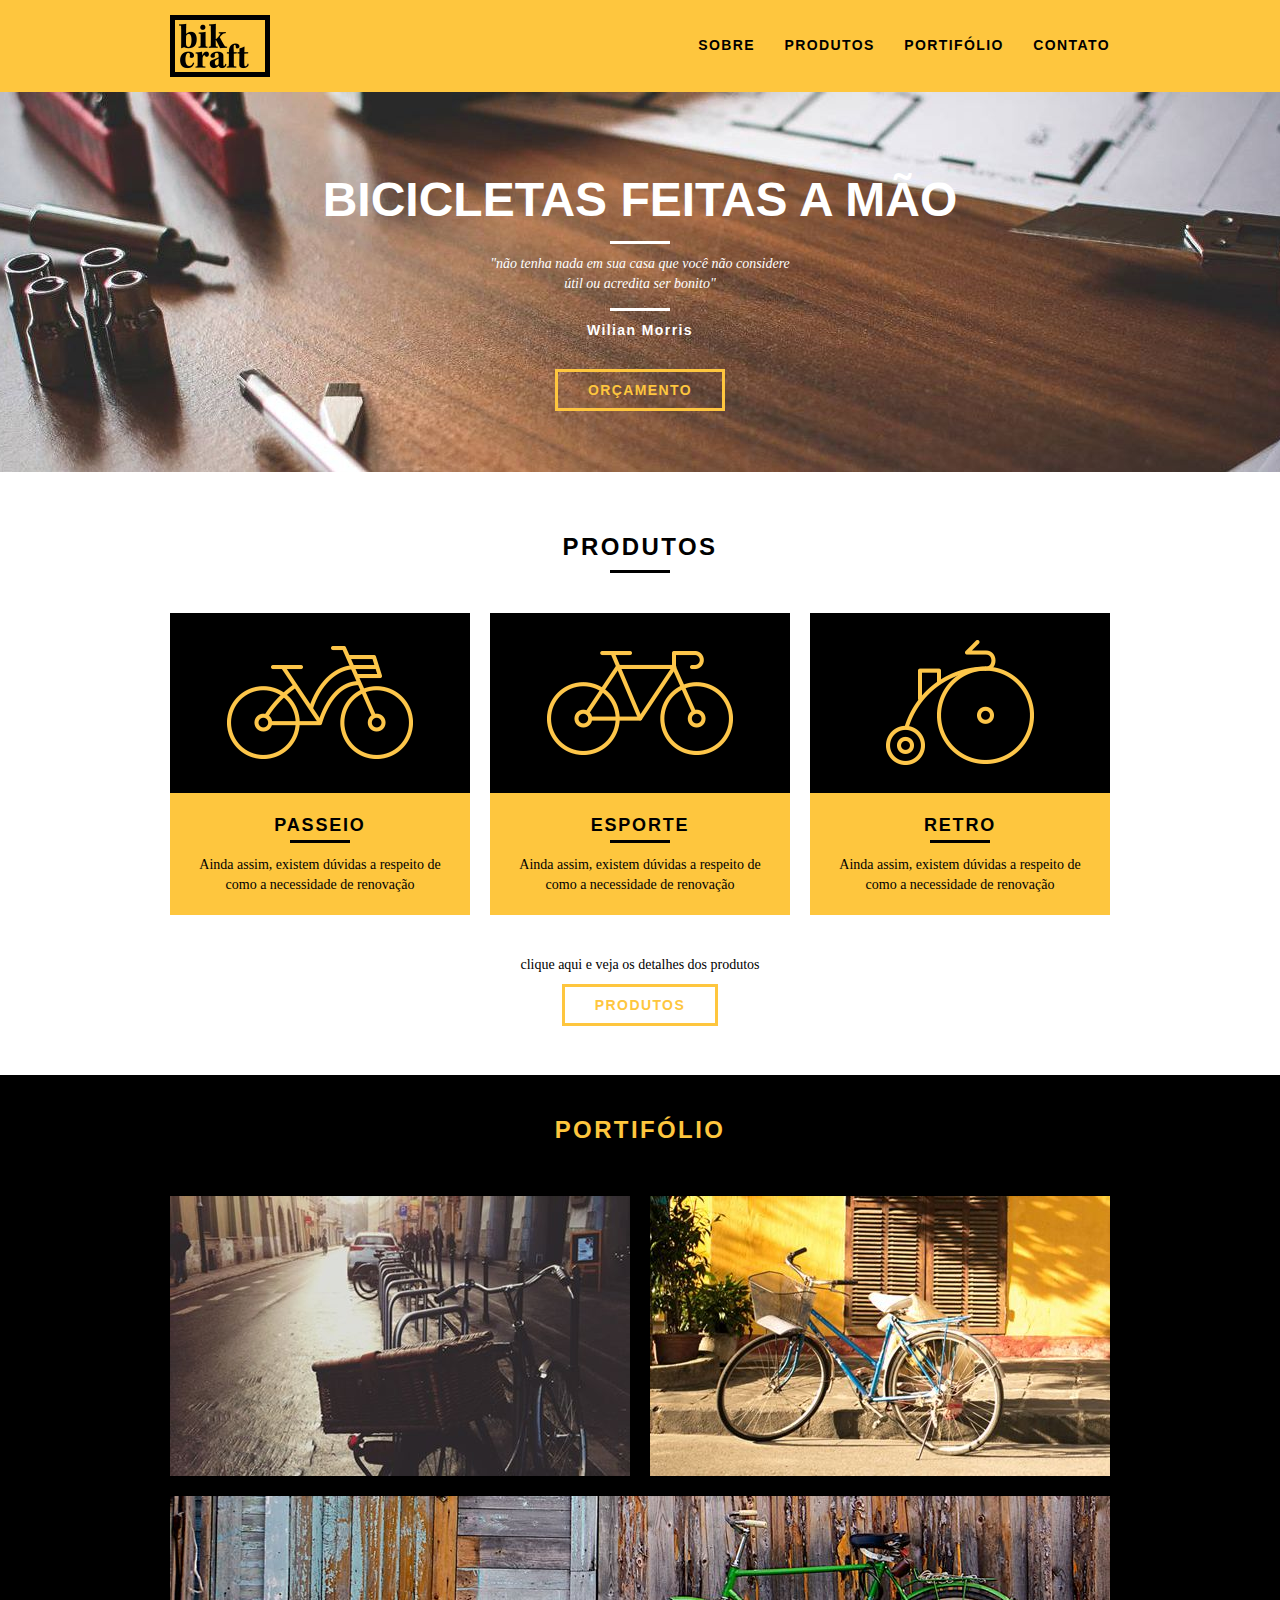
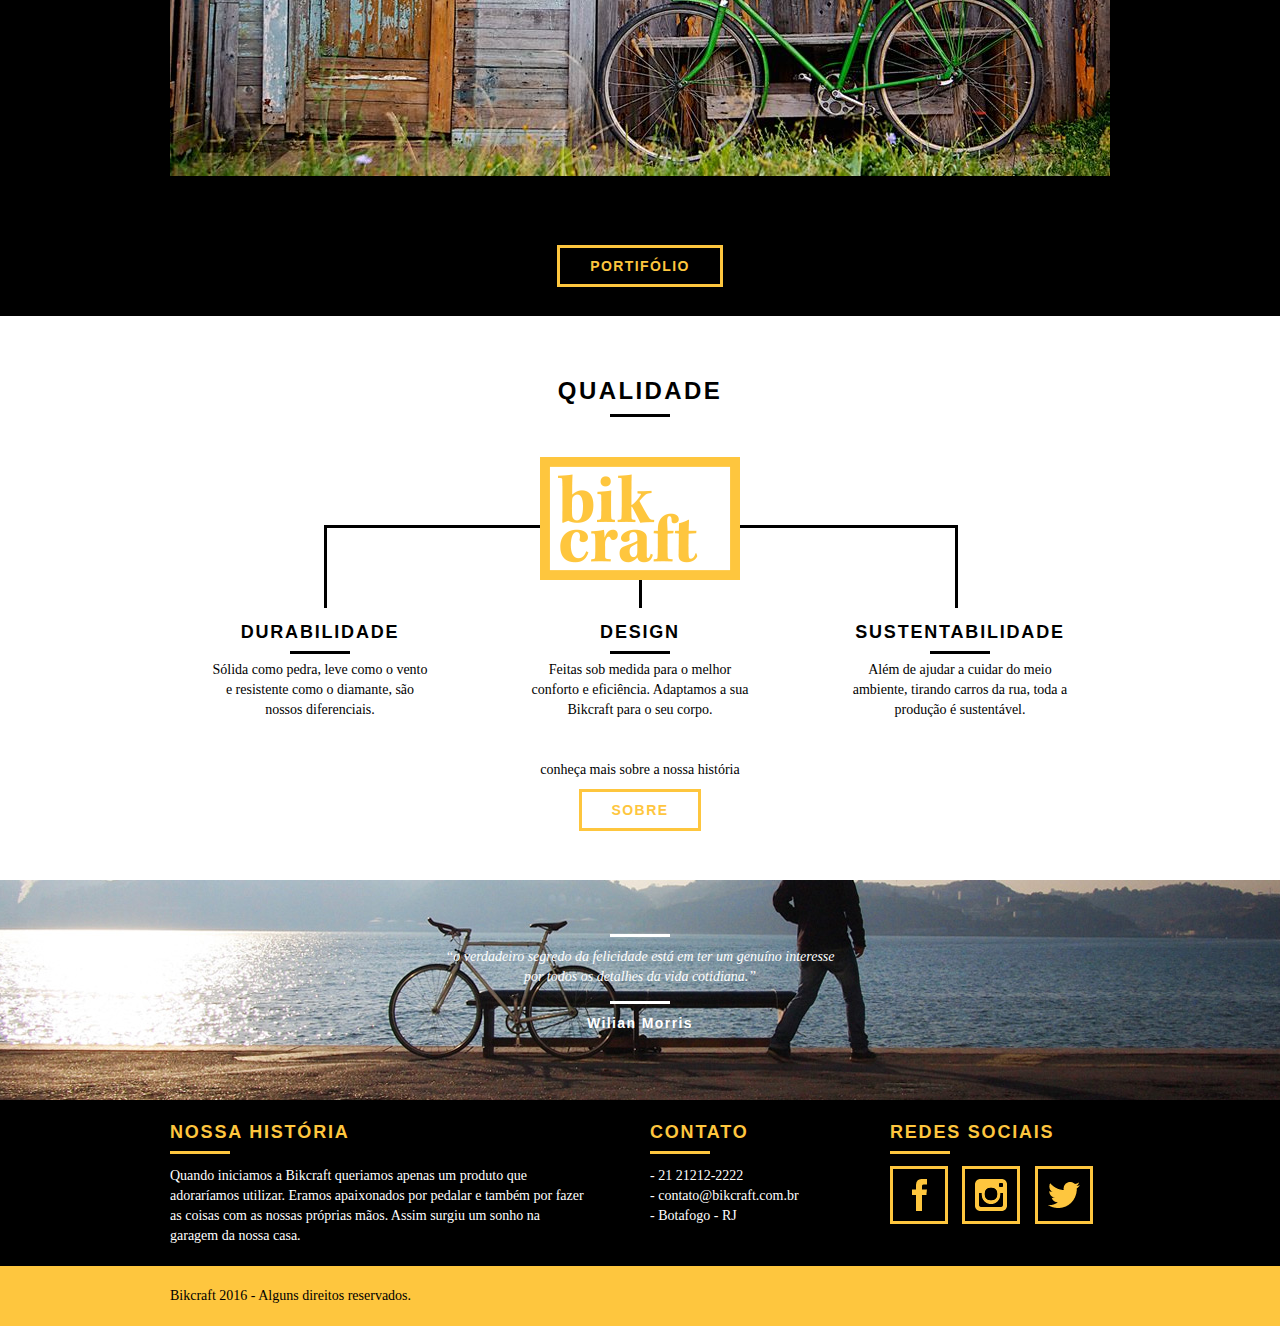
<file: src/index.html>
<!DOCTYPE html>
<html lang="pt-br">
  <head>
    <meta charset="utf-8">
    <title>Bikcraft</title>
    <link rel="stylesheet" href="css/normalize.css" media="screen" title="no title" charset="utf-8">
    <link rel="stylesheet" href="css/reset.css" media="screen" title="no title" charset="utf-8">
    <link rel="stylesheet" href="css/grid.css">
    <link rel="stylesheet" href="css/style.css" media="screen" title="no title" charset="utf-8">
    <link rel="stylesheet" href="css/responsivo.css">
  </head>
  <body>
    <!-- Header -->
    <header class="header">
      <div class="container">
        <div class="grid-4">
          <a href="index.html"><img src="img/assets/bikcraft.png" alt="Logo Bikcraft"></a>
        </div>
        <div class="grid-12">
          <nav class="header_menu">
            <ul>
              <li><a href="sobre.html">Sobre</a></li>
              <li><a href="produtos.html">Produtos</a></li>
              <li><a href="portifolio.html">Portifólio</a></li>
              <li><a href="contato.html">Contato</a></li>
            </ul>
          </nav>
        </div>
      </div>
    </header>

    <section class="introducao">
      <div class="container">
        <h1>Bicicletas feitas a Mão</h1>
        <blockquote class="quote-externo">
          <p>"não tenha nada em sua casa que você não considere útil ou acredita ser bonito"</p>
          <cite>Wilian Morris</cite>
        </blockquote>
        <a href="produtos.html" class="btn">Orçamento</a>
      </div>
    </section>

    <section class="container produtos">
      <h2 class="subtitulo">Produtos</h2>
      <ul class="produtos_lista">
        <li class="grid-1-3">
          <div class="produtos_icone">
            <img src="img/assets/produtos/icone-passeio.png" alt="Bikcraft Passeio">
          </div>
          <h3>Passeio</h3>
          <p>Ainda assim, existem dúvidas a respeito de como a necessidade de renovação</p>
        </li>
        <li class="grid-1-3">
          <div class="produtos_icone">
            <img src="img/assets/produtos/icone-esporte.png" alt="Bikcraft Esporte">
          </div>
          <h3>Esporte</h3>
          <p>Ainda assim, existem dúvidas a respeito de como a necessidade de renovação</p>
        </li>
        <li class="grid-1-3">
          <div class="produtos_icone">
            <img src="img/assets/produtos/icone-retro.png" alt="Bikcraft Retro">
          </div>
          <h3>Retro</h3>
          <p>Ainda assim, existem dúvidas a respeito de como a necessidade de renovação</p>
        </li>
      </ul>
      <div class="call">
        <p>clique aqui e veja os detalhes dos produtos</p>
        <a href="produtos.html" class="btn btn-preto">Produtos</a>
      </div>
    </section>
    <!-- end produtos  -->

    <section class="portifolio">
      <div class="container">
        <h2 class="subtitulo">Portifólio</h2>
        <ul class="portifolio_lista">
          <li class="grid-8"><img src="img/assets/portifolio/portifolio1.jpg" alt="Bicicleta Retro"></li>
          <li class="grid-8"><img src="img/assets/portifolio/portifolio2.jpg" alt="Bicicleta Passeio"></li>
          <li class="grid-16"><img src="img/assets/portifolio/portifolio3.jpg" alt="Bicicleta Esporte"></li>
        </ul>
        <div class="call">
          <p>clique aqui e veja os detalhes dos produtos</p>
          <a href="portifolio.html" class="btn">Portifólio</a>
        </div>
      </div>
    </section>

    <section class="qualidade container">
      <h2 class="subtitulo">Qualidade</h2>
      <img src="img/assets/bikcraft-qualidade.png" alt="Bikcrat">
      <ul class="qualidade_lista">
        <li class="grid-1-3">
          <h3>Durabilidade</h3>
          <p>Sólida como pedra, leve como o vento e resistente como o diamante, são nossos diferenciais.</p>
        </li>
        <li class="grid-1-3">
          <h3>Design</h3>
          <p>Feitas sob medida para o melhor conforto e eficiência. Adaptamos a sua Bikcraft para o seu corpo.</p>
        </li>
        <li class="grid-1-3">
          <h3>Sustentabilidade</h3>
          <p>Além de ajudar a cuidar do meio ambiente, tirando carros da rua, toda a produção é sustentável.</p>
        </li>
      </ul>
      <div class="call">
        <p>conheça mais sobre a nossa história</p>
        <a href="portifolio.html" class="btn btn-preto">Sobre</a>
      </div>
    </section>

    <section class="quebra">
      <div class="container">
        <blockquote class="quote-externo">
          <p>“o verdadeiro segredo da felicidade está em ter um genuíno interesse por todos os detalhes da vida cotidiana.”</p>
          <cite>Wilian Morris</cite>
        </blockquote>
      </div>
    </section>
    <footer>
      <div class="footer">
        <div class="container">
          <div class="grid-8 footer_historia">
            <h3>Nossa História</h3>
            <p>Quando iniciamos a Bikcraft queriamos apenas um produto que adoraríamos utilizar. Eramos apaixonados por pedalar e também por fazer as coisas com as nossas próprias mãos. Assim surgiu um sonho na garagem da nossa casa.</p>
          </div>
          <div class="grid-4 footer_contato">
            <h3>Contato</h3>
            <ul>
              <li>- 21 21212-2222</li>
              <li>- contato@bikcraft.com.br</li>
              <li>- Botafogo - RJ</li>
            </ul>
          </div>
          <div class="grid-4 footer_rede">
            <h3>Redes Sociais</h3>
            <ul>
              <li><a href="http://facebook.com" target="_blank"><img src="img/assets/redes-sociais/facebook.png" alt="Facebook"></a></li>
              <li><a href="http://faceboo.com" target="_blank"><img src="img/assets/redes-sociais/instagram.png" alt="Instagram"></a></li>
              <li><a href="http://faceboo.com" target="_blank"><img src="img/assets/redes-sociais/twitter.png" alt="Twitter"></a></li>
            </ul>
          </div>
        </div>
      </div>
      <div class="copy">
        <div class="container">
          <p class="grid-16">Bikcraft 2016 - Alguns direitos reservados.</p>
        </div>
      </div>
    </footer>
  </body>
</html>
</file>
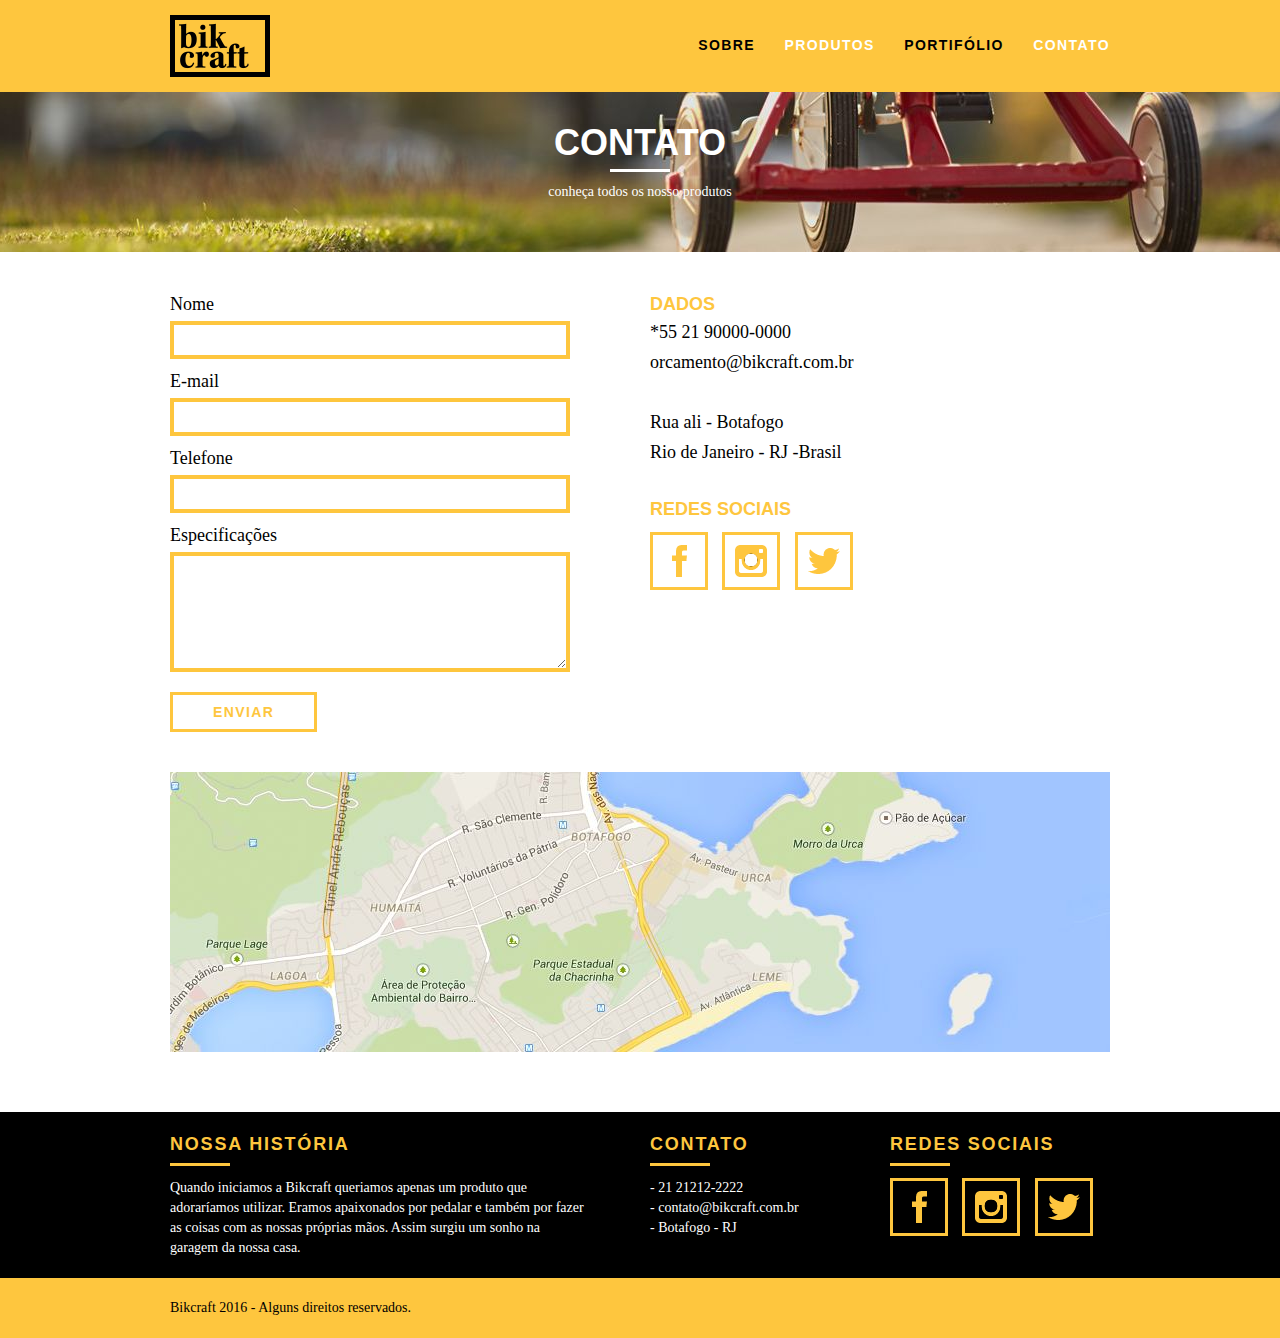
<file: src/contato.html>
<!DOCTYPE html>
<html lang="pt-br">
  <head>
    <meta charset="utf-8">
    <title>Bikcraft - Contato</title>
    <link rel="stylesheet" href="css/normalize.css" media="screen" title="no title" charset="utf-8">
    <link rel="stylesheet" href="css/reset.css" media="screen" title="no title" charset="utf-8">
    <link rel="stylesheet" href="css/grid.css" media="screen" title="no title" charset="utf-8">
    <link rel="stylesheet" href="css/style.css" media="screen" title="no title" charset="utf-8">
    <link rel="stylesheet" href="css/contato.css" media="screen" title="no title" charset="utf-8">
    <link rel="stylesheet" href="css/responsivo.css">
  </head>
  <body>
    <!-- Header -->
    <header class="header">
      <div class="container">
        <div class="grid-4">
          <a href="index.html"><img src="img/assets/bikcraft.png" alt="Logo Bikcraft"></a>
        </div>
        <div class="grid-12">
          <nav class="header_menu">
            <ul>
              <li><a href="sobre.html">Sobre</a></li>
              <li><a href="produtos.html" class="menu_ativo">Produtos</a></li>
              <li><a href="portifolio.html">Portifólio</a></li>
              <li><a href="contato.html"class="menu_ativo">Contato</a></li>
            </ul>
          </nav>
        </div>
      </div>
    </header>

    <section class="introducao-interna interna_contato">
      <div class="container">
        <h1>Contato</h1>
        <p>conheça todos os nosso produtos</p>
      </div>
    </section>

    <section class="contato container">
        <form action="/" class="contato_form grid-8" id="form_orcamento">
          <label for="nome">Nome</label>
          <input type="text" name="nome" id="nome">
          <label for="email">E-mail</label>
          <input type="text" name="email" id="email">
          <label for="telefone">Telefone</label>
          <input type="text" name="telefone" id="telefone">
          <label for="especificacoes">Especificações</label>
          <textarea name="especificacoes"></textarea>
          <button type="submit" class="btn btn-preto">Enviar</button>
        </form>
        <div class="contato_dados grid-8">
          <h3>Dados</h3>
          <span>*55 21 90000-0000</span>
          <span>orcamento@bikcraft.com.br</span>
          <span>Rua ali - Botafogo</span>
          <span>Rio de Janeiro - RJ -Brasil</span>
          <h3>Redes Sociais</h3>
          <ul>
            <li><a href="http://facebook.com" target="_blank"><img src="img/assets/redes-sociais/facebook.png" alt="Facebook"></a></li>
            <li><a href="http://faceboo.com" target="_blank"><img src="img/assets/redes-sociais/instagram.png" alt="Instagram"></a></li>
            <li><a href="http://faceboo.com" target="_blank"><img src="img/assets/redes-sociais/twitter.png" alt="Twitter"></a></li>
          </ul>
        </div>
    </section>

    <section class="container contato_mapa">
      <a href="google.com" target="_blank" class="grid-16">
        <img src="img/assets/contato/endereco-bikcraft.jpg" alt="Mapa Bikcraft">
      </a>
    </section>
    <footer>
      <div class="footer">
        <div class="container">
          <div class="grid-8 footer_historia">
            <h3>Nossa História</h3>
            <p>Quando iniciamos a Bikcraft queriamos apenas um produto que adoraríamos utilizar. Eramos apaixonados por pedalar e também por fazer as coisas com as nossas próprias mãos. Assim surgiu um sonho na garagem da nossa casa.</p>
          </div>
          <div class="grid-4 footer_contato">
            <h3>Contato</h3>
            <ul>
              <li>- 21 21212-2222</li>
              <li>- contato@bikcraft.com.br</li>
              <li>- Botafogo - RJ</li>
            </ul>
          </div>
          <div class="grid-4 footer_rede">
            <h3>Redes Sociais</h3>
            <ul>
              <li><a href="http://facebook.com" target="_blank"><img src="img/assets/redes-sociais/facebook.png" alt="Facebook"></a></li>
              <li><a href="http://faceboo.com" target="_blank"><img src="img/assets/redes-sociais/instagram.png" alt="Instagram"></a></li>
              <li><a href="http://faceboo.com" target="_blank"><img src="img/assets/redes-sociais/twitter.png" alt="Twitter"></a></li>
            </ul>
          </div>
        </div>
      </div>
      <div class="copy">
        <div class="container">
          <p class="grid-16">Bikcraft 2016 - Alguns direitos reservados.</p>
        </div>
      </div>
    </footer>
  </body>
</html>
</file>
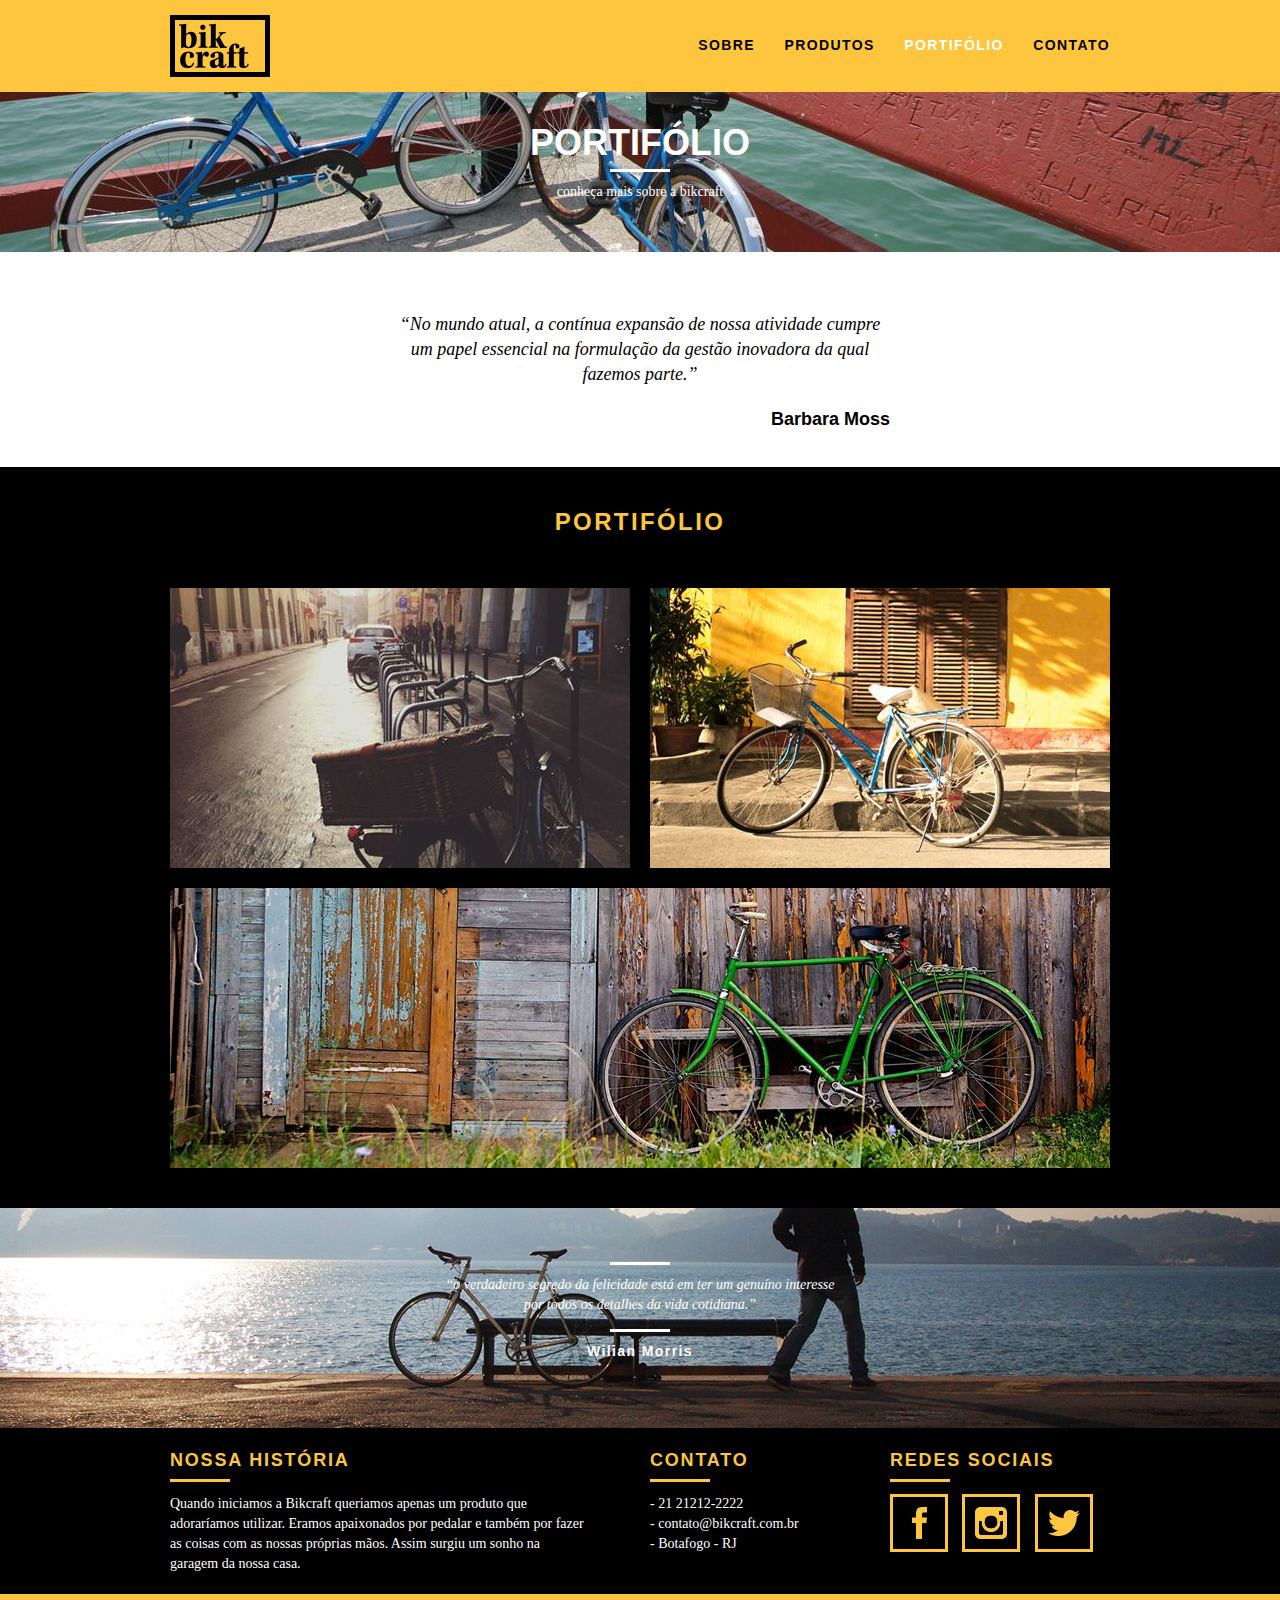
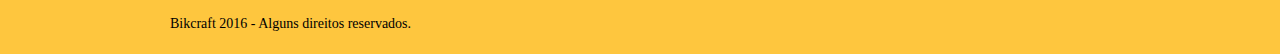
<file: src/portifolio.html>
<!DOCTYPE html>
<html lang="pt-br">
  <head>
    <meta charset="utf-8">
    <title>Bikcraft - Portifólio</title>
    <link rel="stylesheet" href="css/normalize.css" media="screen" title="no title" charset="utf-8">
    <link rel="stylesheet" href="css/reset.css" media="screen" title="no title" charset="utf-8">
    <link rel="stylesheet" href="css/grid.css" media="screen" title="no title" charset="utf-8">
    <link rel="stylesheet" href="css/style.css" media="screen" title="no title" charset="utf-8">
    <link rel="stylesheet" href="css/portifolio.css" media="screen" title="no title" charset="utf-8">
    <link rel="stylesheet" href="css/responsivo.css">
  </head>
  <body>
    <!-- Header -->
    <header class="header">
      <div class="container">
        <div class="grid-4">
          <a href="index.html"><img src="img/assets/bikcraft.png" alt="Logo Bikcraft"></a>
        </div>
        <div class="grid-12">
          <nav class="header_menu">
            <ul>
              <li><a href="sobre.html">Sobre</a></li>
              <li><a href="produtos.html">Produtos</a></li>
              <li><a class="menu_ativo" href="portifolio.html">Portifólio</a></li>
              <li><a href="contato.html">Contato</a></li>
            </ul>
          </nav>
        </div>
      </div>
    </header>

    <section class="introducao-interna interna_portifolio">
      <div class="container">
        <h1>Portifólio</h1>
        <p>conheça mais sobre a bikcraft</p>
      </div>
    </section>

    <section class="container">
      <blockquote class="quote_clientes">
        <p>“No mundo atual, a contínua expansão de nossa atividade cumpre um papel essencial na formulação da gestão inovadora da qual fazemos parte.”</p>
        <cite>Barbara Moss</cite>
      </blockquote>
    </section>

    <section class="portifolio">
      <div class="container">
        <h2 class="subtitulo">Portifólio</h2>
        <ul class="portifolio_lista">
          <li class="grid-8"><img src="img/assets/portifolio/portifolio1.jpg" alt="Bicicleta Retro"></li>
          <li class="grid-8"><img src="img/assets/portifolio/portifolio2.jpg" alt="Bicicleta Passeio"></li>
          <li class="grid-16"><img src="img/assets/portifolio/portifolio3.jpg" alt="Bicicleta Esporte"></li>
        </ul>

      </div>
    </section>

    <section class="quebra">
      <div class="container">
        <blockquote class="quote-externo">
          <p>“o verdadeiro segredo da felicidade está em ter um genuíno interesse por todos os detalhes da vida cotidiana.”</p>
          <cite>Wilian Morris</cite>
        </blockquote>
      </div>
    </section>
    <footer>
      <div class="footer">
        <div class="container">
          <div class="grid-8 footer_historia">
            <h3>Nossa História</h3>
            <p>Quando iniciamos a Bikcraft queriamos apenas um produto que adoraríamos utilizar. Eramos apaixonados por pedalar e também por fazer as coisas com as nossas próprias mãos. Assim surgiu um sonho na garagem da nossa casa.</p>
          </div>
          <div class="grid-4 footer_contato">
            <h3>Contato</h3>
            <ul>
              <li>- 21 21212-2222</li>
              <li>- contato@bikcraft.com.br</li>
              <li>- Botafogo - RJ</li>
            </ul>
          </div>
          <div class="grid-4 footer_rede">
            <h3>Redes Sociais</h3>
            <ul>
              <li><a href="http://facebook.com" target="_blank"><img src="img/assets/redes-sociais/facebook.png" alt="Facebook"></a></li>
              <li><a href="http://faceboo.com" target="_blank"><img src="img/assets/redes-sociais/instagram.png" alt="Instagram"></a></li>
              <li><a href="http://faceboo.com" target="_blank"><img src="img/assets/redes-sociais/twitter.png" alt="Twitter"></a></li>
            </ul>
          </div>
        </div>
      </div>
      <div class="copy">
        <div class="container">
          <p class="grid-16">Bikcraft 2016 - Alguns direitos reservados.</p>
        </div>
      </div>
    </footer>
  </body>
</html>
</file>
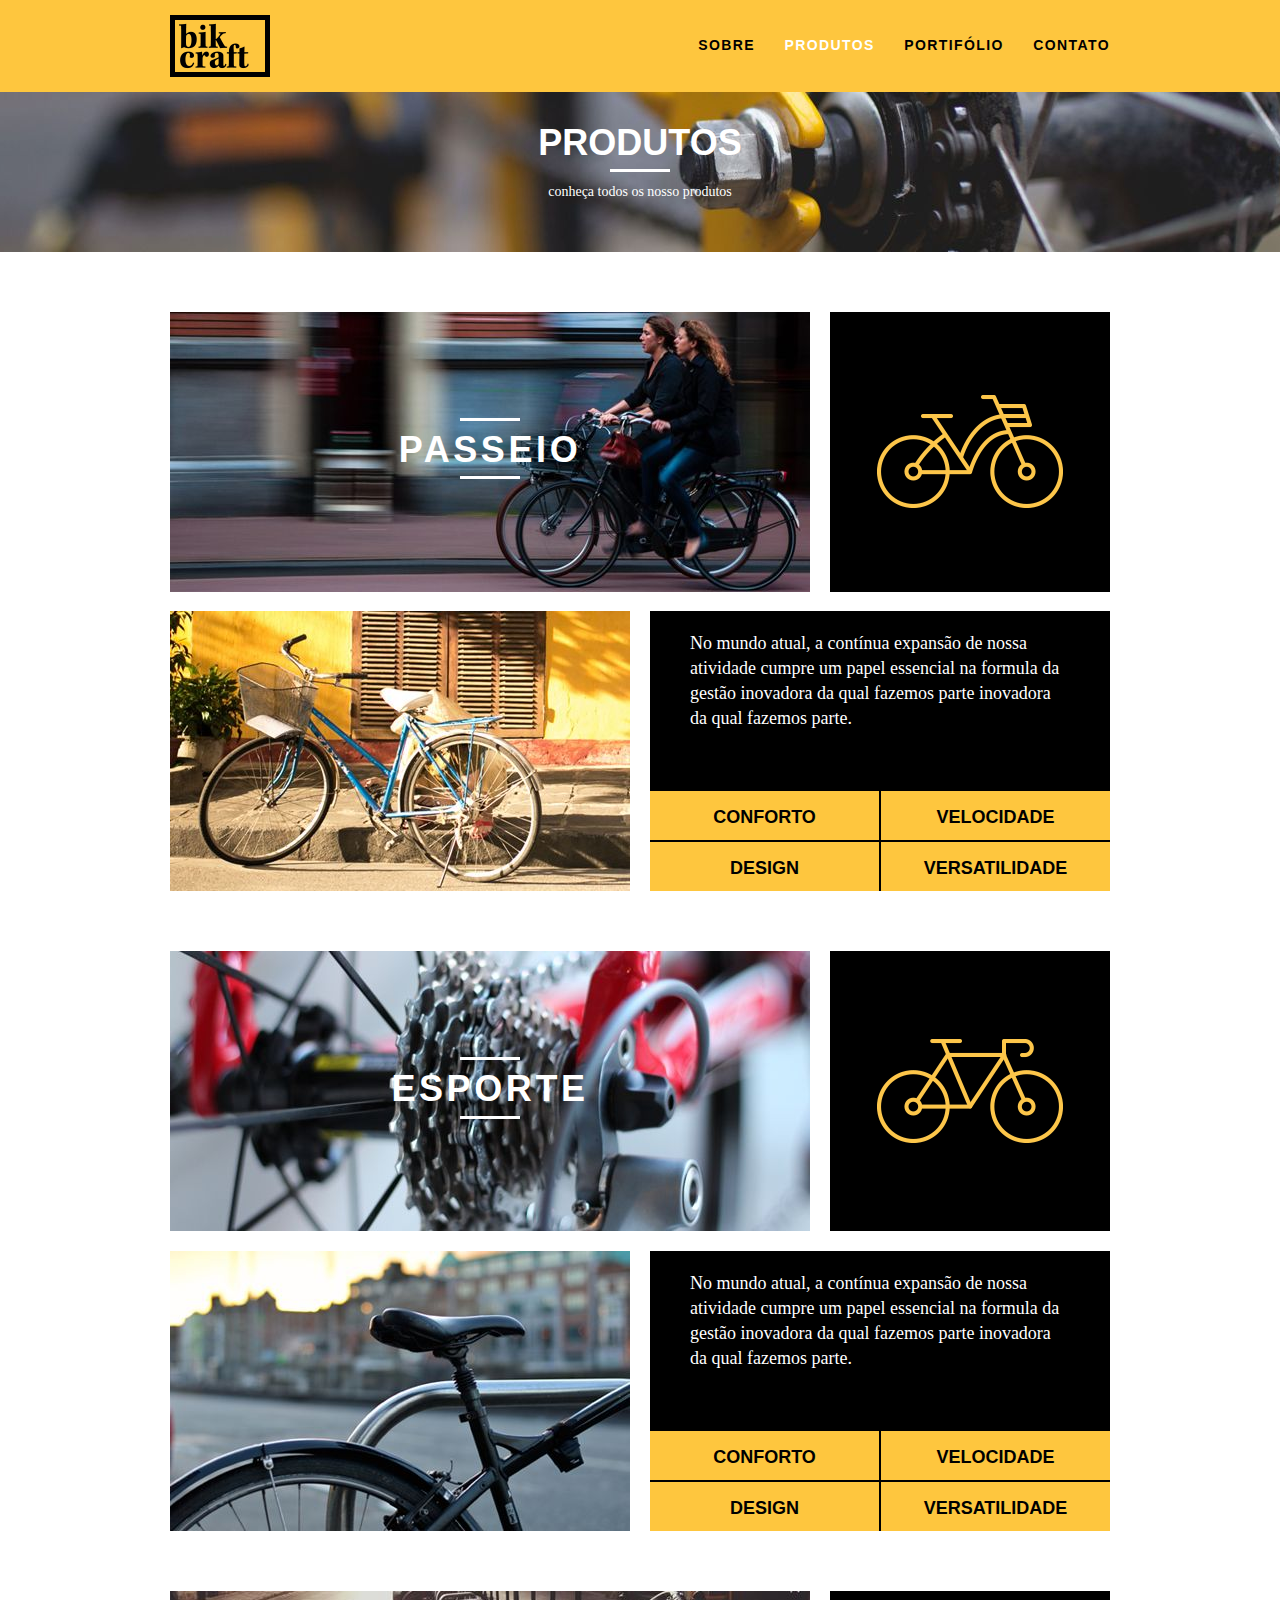
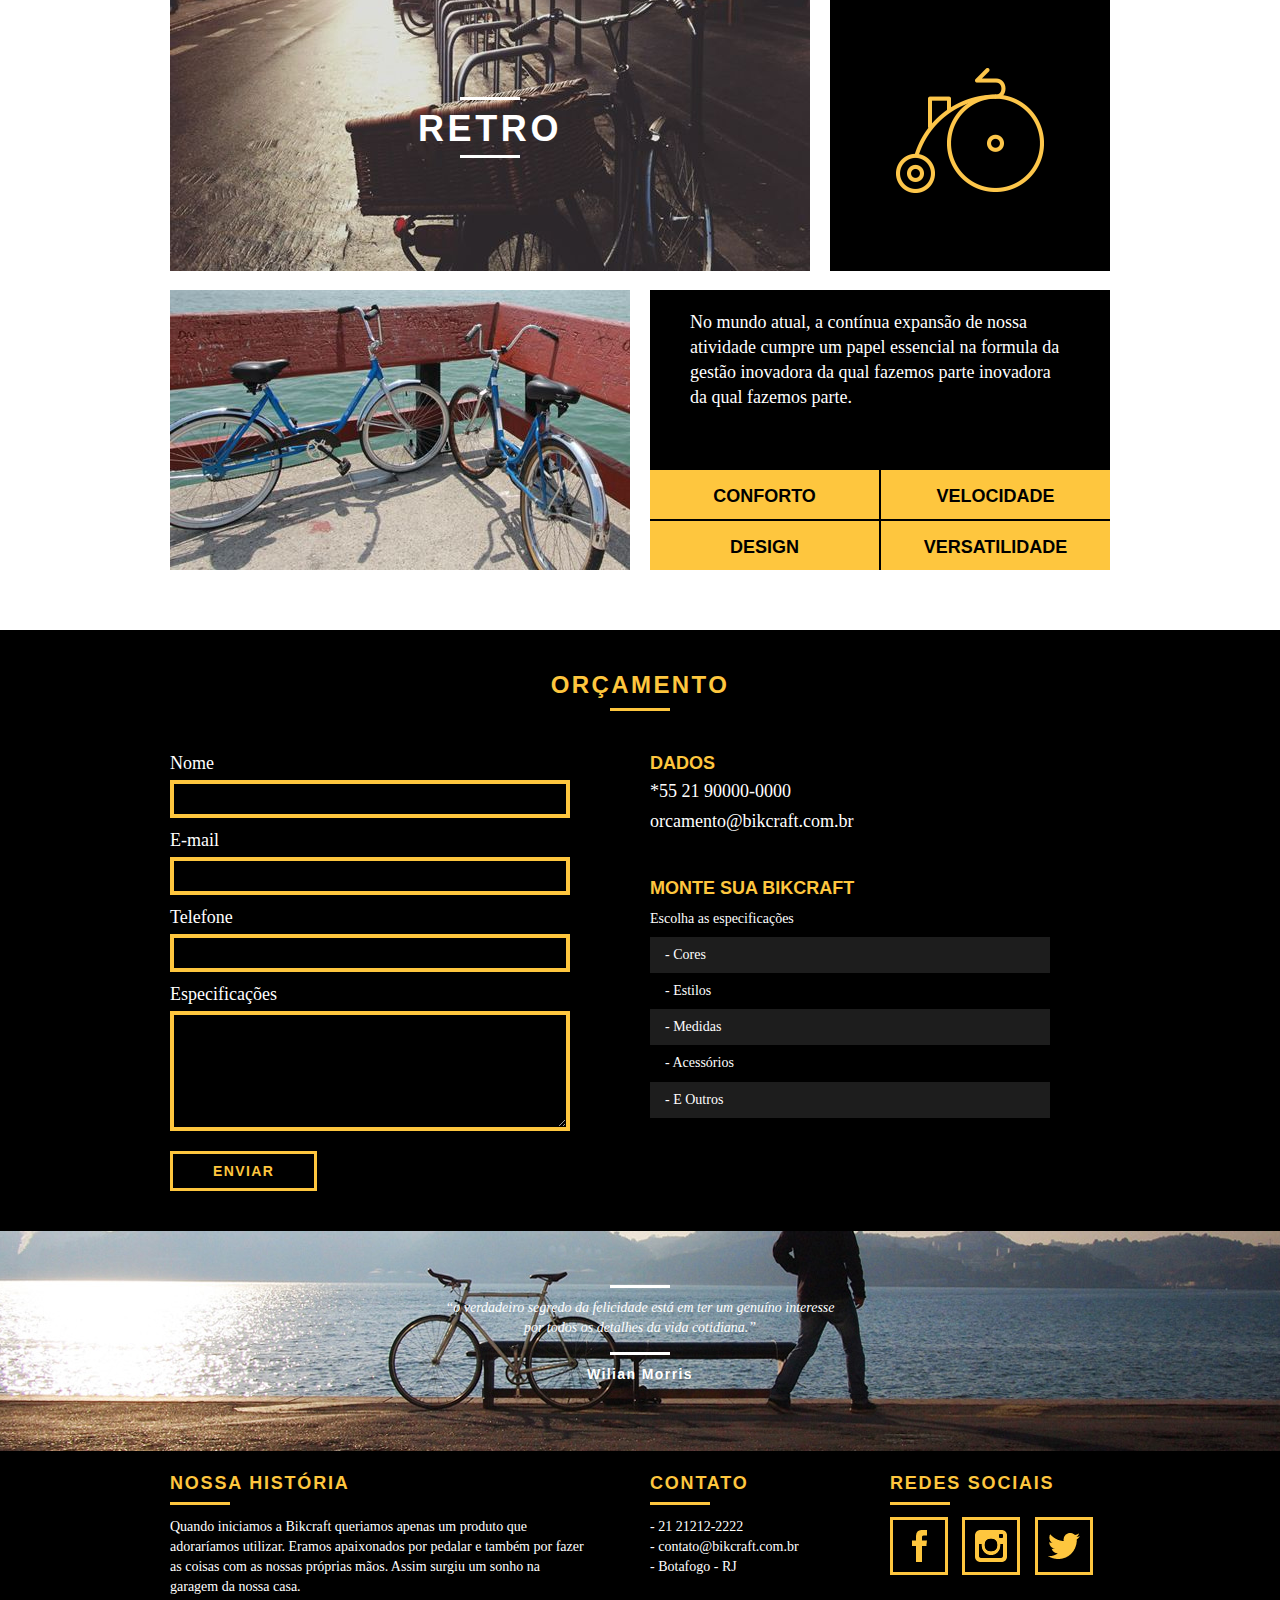
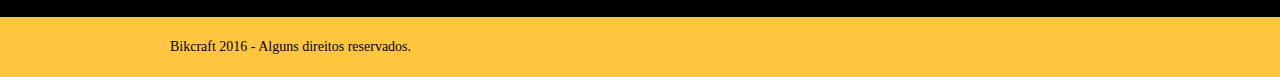
<file: src/produtos.html>
<!DOCTYPE html>
<html lang="pt-br">
  <head>
    <meta charset="utf-8">
    <title>Bikcraft - Produtos</title>
    <link rel="stylesheet" href="css/normalize.css" media="screen" title="no title" charset="utf-8">
    <link rel="stylesheet" href="css/reset.css" media="screen" title="no title" charset="utf-8">
    <link rel="stylesheet" href="css/grid.css" media="screen" title="no title" charset="utf-8">
    <link rel="stylesheet" href="css/style.css" media="screen" title="no title" charset="utf-8">
    <link rel="stylesheet" href="css/produtos.css" media="screen" title="no title" charset="utf-8">
    <link rel="stylesheet" href="css/responsivo.css">
  </head>
  <body>
    <!-- Header -->
    <header class="header">
      <div class="container">
        <div class="grid-4">
          <a href="index.html"><img src="img/assets/bikcraft.png" alt="Logo Bikcraft"></a>
        </div>
        <div class="grid-12">
          <nav class="header_menu">
            <ul>
              <li><a href="sobre.html">Sobre</a></li>
              <li><a class="menu_ativo" href="produtos.html">Produtos</a></li>
              <li><a href="portifolio.html">Portifólio</a></li>
              <li><a href="contato.html">Contato</a></li>
            </ul>
          </nav>
        </div>
      </div>
    </header>

    <section class="introducao-interna interna_produtos">
      <div class="container">
        <h1>Produtos</h1>
        <p>conheça todos os nosso produtos</p>
      </div>
    </section>

    <section class="container produto_item">
      <div class="grid-11">
        <img src="img/assets/produtos/bikcraft-passeio1.jpg" alt="Bikcraft Passeio 1">
        <h2>Passeio</h2>
      </div>
      <div class="grid-5 produto_icone">
        <img src="img/assets/produtos/icone-passeio.png" alt="Icone Bikcraft Passeio">
      </div>
      <div class="grid-8">
        <img src="img/assets/produtos/bikcraft-passeio2.jpg" alt="Bikcraft Passeio 2">
      </div>
      <div class="grid-8 produto_info">
        <p>No mundo atual, a contínua expansão de nossa atividade cumpre um papel essencial na formula da gestão inovadora da qual fazemos parte inovadora da qual fazemos parte.</p>
        <ul>
          <li>Conforto</li>
          <li>Velocidade</li>
          <li>Design</li>
          <li>Versatilidade</li>
        </ul>
      </div>
    </section>

    <section class="container produto_item">
      <div class="grid-11">
        <img src="img/assets/produtos/bikcraft-esporte1.jpg" alt="Bikcraft Esporte 1">
        <h2>Esporte</h2>
      </div>
      <div class="grid-5 produto_icone">
        <img src="img/assets/produtos/icone-esporte.png" alt="Icone Bikcraft Esporte">
      </div>
      <div class="grid-8">
        <img src="img/assets/produtos/bikcraft-esporte2.jpg" alt="Bikcraft Esporte 2">
      </div>
      <div class="grid-8 produto_info">
        <p>No mundo atual, a contínua expansão de nossa atividade cumpre um papel essencial na formula da gestão inovadora da qual fazemos parte inovadora da qual fazemos parte.</p>
        <ul>
          <li>Conforto</li>
          <li>Velocidade</li>
          <li>Design</li>
          <li>Versatilidade</li>
        </ul>
      </div>
    </section>

    <section class="container produto_item">
      <div class="grid-11">
        <img src="img/assets/produtos/bikcraft-retro1.jpg" alt="Bikcraft Retro 1">
        <h2>Retro</h2>
      </div>
      <div class="grid-5 produto_icone">
        <img src="img/assets/produtos/icone-retro.png" alt="Icone Bikcraft Retro">
      </div>
      <div class="grid-8">
        <img src="img/assets/produtos/bikcraft-retro2.jpg" alt="Bikcraft Retro 2">
      </div>
      <div class="grid-8 produto_info">
        <p>No mundo atual, a contínua expansão de nossa atividade cumpre um papel essencial na formula da gestão inovadora da qual fazemos parte inovadora da qual fazemos parte.</p>
        <ul>
          <li>Conforto</li>
          <li>Velocidade</li>
          <li>Design</li>
          <li>Versatilidade</li>
        </ul>
      </div>
    </section>

    <section class="orcamento">
      <div class="container">
        <h2 class="subtitulo">Orçamento</h2>

          <form action="/" class="form grid-8" id="form_orcamento">
            <label for="nome">Nome</label>
            <input type="text" name="nome" id="nome">
            <label for="email">E-mail</label>
            <input type="text" name="email" id="email">
            <label for="telefone">Telefone</label>
            <input type="text" name="telefone" id="telefone">
            <label for="especificacoes">Especificações</label>
            <textarea name="especificacoes"></textarea>
            <button type="submit" class="btn">Enviar</button>
          </form>
          <div class="orcamento_dados grid-8">
            <h3>Dados</h3>
            <span>*55 21 90000-0000</span>
            <span class="dados_email">orcamento@bikcraft.com.br</span>
            <h3>Monte sua bikcraft</h3>
            <p>Escolha as especificações</p>
            <ul>
              <li>- Cores</li>
              <li>- Estilos</li>
              <li>- Medidas</li>
              <li>- Acessórios</li>
              <li>- E Outros</li>
            </ul>
          </div>
        </div>
    </section>

    <section class="quebra">
      <div class="container">
        <blockquote class="quote-externo">
          <p>“o verdadeiro segredo da felicidade está em ter um genuíno interesse por todos os detalhes da vida cotidiana.”</p>
          <cite>Wilian Morris</cite>
        </blockquote>
      </div>
    </section>
    <footer>
      <div class="footer">
        <div class="container">
          <div class="grid-8 footer_historia">
            <h3>Nossa História</h3>
            <p>Quando iniciamos a Bikcraft queriamos apenas um produto que adoraríamos utilizar. Eramos apaixonados por pedalar e também por fazer as coisas com as nossas próprias mãos. Assim surgiu um sonho na garagem da nossa casa.</p>
          </div>
          <div class="grid-4 footer_contato">
            <h3>Contato</h3>
            <ul>
              <li>- 21 21212-2222</li>
              <li>- contato@bikcraft.com.br</li>
              <li>- Botafogo - RJ</li>
            </ul>
          </div>
          <div class="grid-4 footer_rede">
            <h3>Redes Sociais</h3>
            <ul>
              <li><a href="http://facebook.com" target="_blank"><img src="img/assets/redes-sociais/facebook.png" alt="Facebook"></a></li>
              <li><a href="http://faceboo.com" target="_blank"><img src="img/assets/redes-sociais/instagram.png" alt="Instagram"></a></li>
              <li><a href="http://faceboo.com" target="_blank"><img src="img/assets/redes-sociais/twitter.png" alt="Twitter"></a></li>
            </ul>
          </div>
        </div>
      </div>
      <div class="copy">
        <div class="container">
          <p class="grid-16">Bikcraft 2016 - Alguns direitos reservados.</p>
        </div>
      </div>
    </footer>
  </body>
</html>
</file>
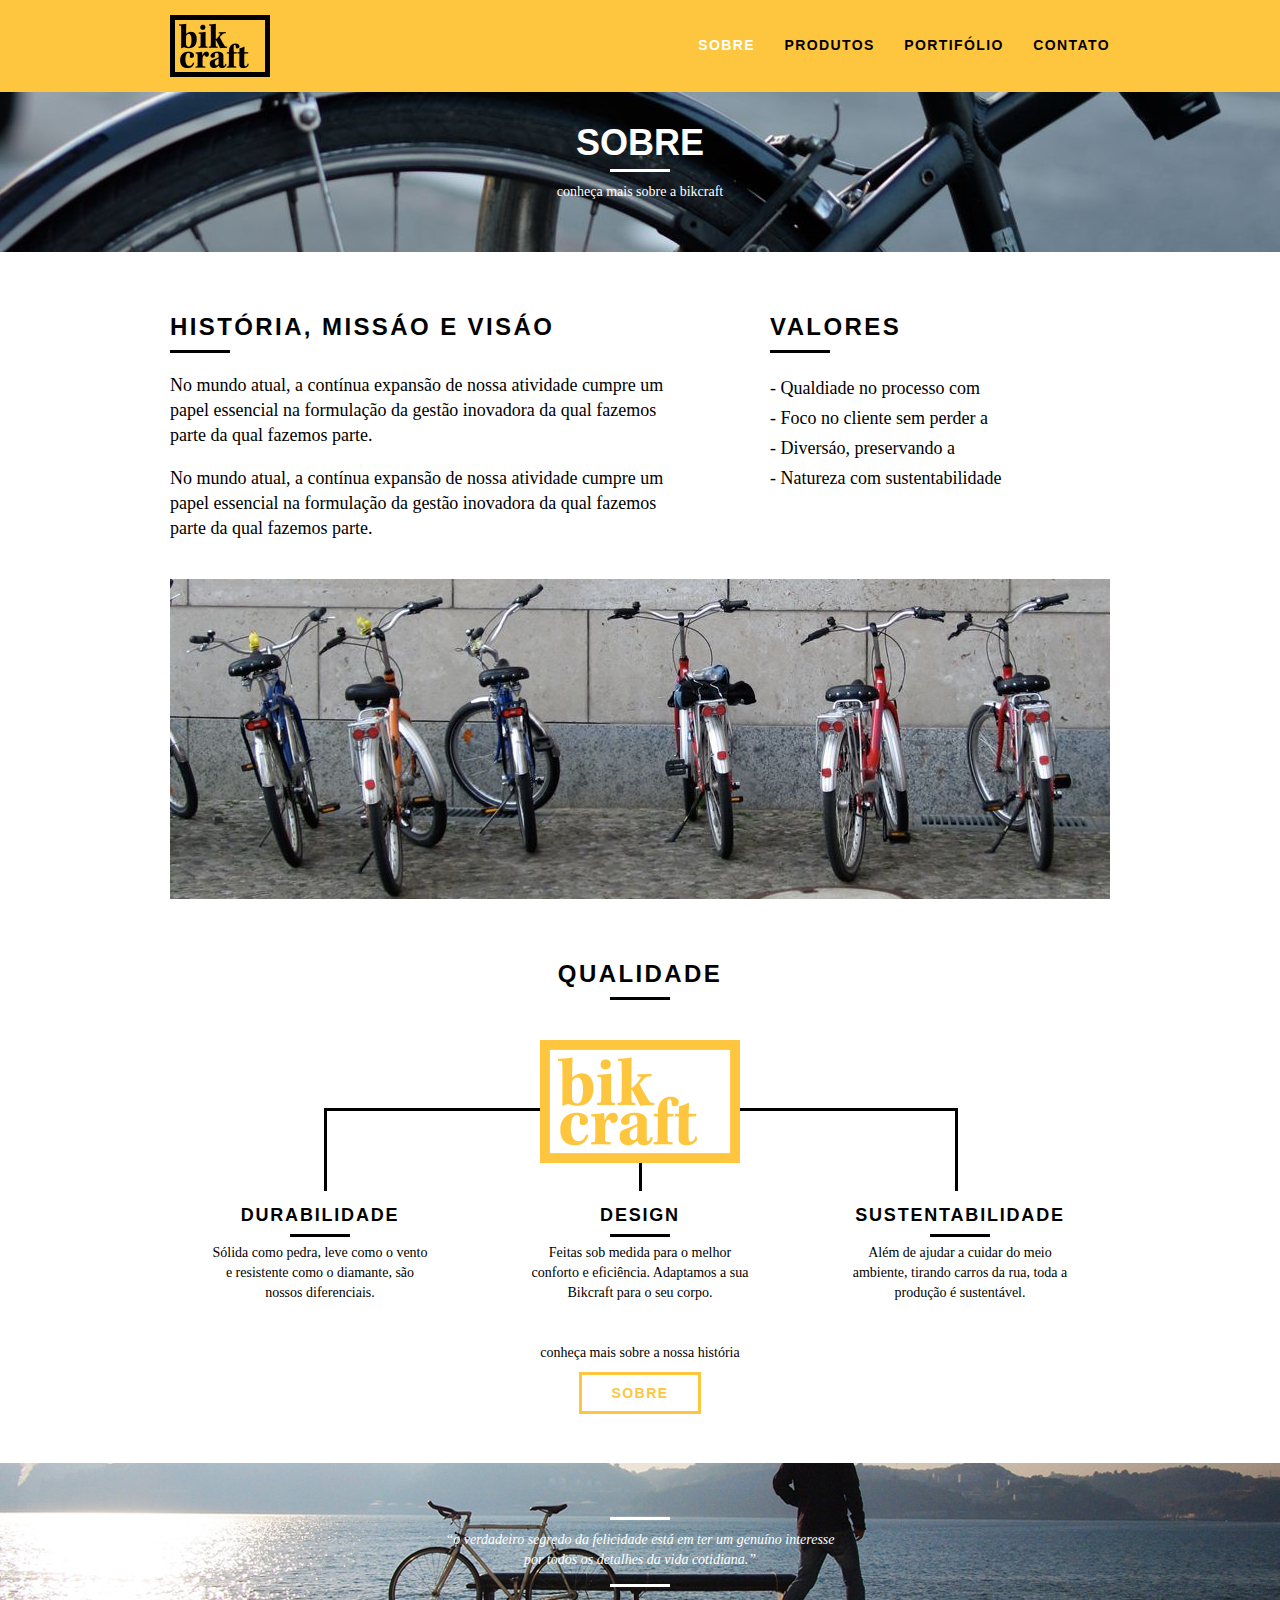
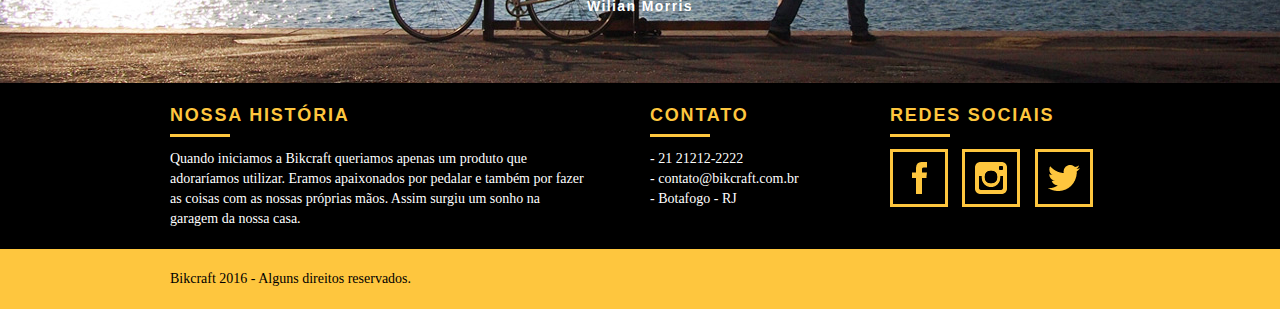
<file: src/sobre.html>
<!DOCTYPE html>
<html lang="pt-br">
  <head>
    <meta charset="utf-8">
    <title>Bikcraft - Sobre</title>
    <link rel="stylesheet" href="css/normalize.css" media="screen" title="no title" charset="utf-8">
    <link rel="stylesheet" href="css/reset.css" media="screen" title="no title" charset="utf-8">
    <link rel="stylesheet" href="css/grid.css" media="screen" title="no title" charset="utf-8">
    <link rel="stylesheet" href="css/style.css" media="screen" title="no title" charset="utf-8">
    <link rel="stylesheet" href="css/sobre.css" media="screen" title="no title" charset="utf-8">
    <link rel="stylesheet" href="css/responsivo.css">
  </head>
  <body>
    <!-- Header -->
    <header class="header">
      <div class="container">
        <div class="grid-4">
          <a href="index.html"><img src="img/assets/bikcraft.png" alt="Logo Bikcraft"></a>
        </div>
        <div class="grid-12">
          <nav class="header_menu">
            <ul>
              <li><a class="menu_ativo" href="sobre.html">Sobre</a></li>
              <li><a href="produtos.html">Produtos</a></li>
              <li><a href="portifolio.html">Portifólio</a></li>
              <li><a href="contato.html">Contato</a></li>
            </ul>
          </nav>
        </div>
      </div>
    </header>

    <section class="introducao-interna interna_sobre">
      <div class="container">
        <h1>Sobre</h1>
        <p>conheça mais sobre a bikcraft</p>
      </div>
    </section>

    <section class="missao_sobre container">
      <div class="grid-10">
        <h2 class="subtitulo-interno">História, Missáo e Visáo</h2>
        <p>
          No mundo atual, a contínua expansão de nossa atividade cumpre um papel essencial na formulação da gestão inovadora da qual fazemos parte da qual fazemos parte.
        </p>
        <p>
          No mundo atual, a contínua expansão de nossa atividade cumpre um papel essencial na formulação da gestão inovadora da qual fazemos parte da qual fazemos parte.
        </p>
      </div>
      <div class="grid-6">
        <h2 class="subtitulo-interno">Valores</h2>
        <ul>
          <li>- Qualdiade no processo com</li>
          <li>- Foco no cliente sem perder a</li>
          <li>- Diversáo, preservando a</li>
          <li>- Natureza com sustentabilidade</li>
        </ul>
      </div>

      <div class="grid-16">
        <img class="foto-equipe" src="img/assets/sobre/equipe-bikcraft.jpg" alt="Equipe Bikcraft">
      </div>
    </section>

    <section class="qualidade container">
      <h2 class="subtitulo">Qualidade</h2>
      <img src="img/assets/bikcraft-qualidade.png" alt="Bikcrat">
      <ul class="qualidade_lista">
        <li class="grid-1-3">
          <h3>Durabilidade</h3>
          <p>Sólida como pedra, leve como o vento e resistente como o diamante, são nossos diferenciais.</p>
        </li>
        <li class="grid-1-3">
          <h3>Design</h3>
          <p>Feitas sob medida para o melhor conforto e eficiência. Adaptamos a sua Bikcraft para o seu corpo.</p>
        </li>
        <li class="grid-1-3">
          <h3>Sustentabilidade</h3>
          <p>Além de ajudar a cuidar do meio ambiente, tirando carros da rua, toda a produção é sustentável.</p>
        </li>
      </ul>
      <div class="call">
        <p>conheça mais sobre a nossa história</p>
        <a href="portifolio.html" class="btn btn-preto">Sobre</a>
      </div>
    </section>

    <section class="quebra">
      <div class="container">
        <blockquote class="quote-externo">
          <p>“o verdadeiro segredo da felicidade está em ter um genuíno interesse por todos os detalhes da vida cotidiana.”</p>
          <cite>Wilian Morris</cite>
        </blockquote>
      </div>
    </section>
    <footer>
      <div class="footer">
        <div class="container">
          <div class="grid-8 footer_historia">
            <h3>Nossa História</h3>
            <p>Quando iniciamos a Bikcraft queriamos apenas um produto que adoraríamos utilizar. Eramos apaixonados por pedalar e também por fazer as coisas com as nossas próprias mãos. Assim surgiu um sonho na garagem da nossa casa.</p>
          </div>
          <div class="grid-4 footer_contato">
            <h3>Contato</h3>
            <ul>
              <li>- 21 21212-2222</li>
              <li>- contato@bikcraft.com.br</li>
              <li>- Botafogo - RJ</li>
            </ul>
          </div>
          <div class="grid-4 footer_rede">
            <h3>Redes Sociais</h3>
            <ul>
              <li><a href="http://facebook.com" target="_blank"><img src="img/assets/redes-sociais/facebook.png" alt="Facebook"></a></li>
              <li><a href="http://faceboo.com" target="_blank"><img src="img/assets/redes-sociais/instagram.png" alt="Instagram"></a></li>
              <li><a href="http://faceboo.com" target="_blank"><img src="img/assets/redes-sociais/twitter.png" alt="Twitter"></a></li>
            </ul>
          </div>
        </div>
      </div>
      <div class="copy">
        <div class="container">
          <p class="grid-16">Bikcraft 2016 - Alguns direitos reservados.</p>
        </div>
      </div>
    </footer>
  </body>
</html>
</file>
<file: src/css/grid.css>
*, *:before, *:after {
  -webkit-box-sizing: border-box;
  -moz-box-sizing: border-box;
  box-sizing: border-box;
}

.container {
	width: 960px;
	margin: 0 auto;
	padding: 0px;
	position: relative;
}

.container:after, .container:before {
	content: " ";
	display: table;
}

.container:after {
	clear: both;
}

.grid-1, .grid-2, .grid-3, .grid-4, .grid-5, .grid-6, .grid-7, .grid-8, .grid-9, .grid-10, .grid-11, .grid-12, .grid-13, .grid-14, .grid-15, .grid-16, .grid-1-3 {
	float: left;
	margin-left: 10px;
	margin-right: 10px;
}

.grid-1 	{width: 40px;}
.grid-2 	{width: 100px;}
.grid-3 	{width: 160px;}
.grid-4 	{width: 220px;}
.grid-5 	{width: 280px;}
.grid-6 	{width: 340px;}
.grid-7 	{width: 400px;}
.grid-8 	{width: 460px;}
.grid-9 	{width: 520px;}
.grid-10 	{width: 580px;}
.grid-11 	{width: 640px;}
.grid-12 	{width: 700px;}
.grid-13 	{width: 760px;}
.grid-14 	{width: 820px;}
.grid-15 	{width: 880px;}
.grid-16 	{width: 940px;}
.grid-1-3	{width: 300px;}


/*768px tablet*/

@media only screen and (min-width:768px) and (max-width:959px) {


  .container {
  	width: 768px;
  }

  .grid-1 	{width: 28px;}
  .grid-2 	{width: 76px;}
  .grid-3 	{width: 124px;}
  .grid-4 	{width: 172px;}
  .grid-5 	{width: 220px;}
  .grid-6 	{width: 268px;}
  .grid-7 	{width: 316px;}
  .grid-8 	{width: 364px;}
  .grid-9 	{width: 412px;}
  .grid-10 	{width: 460px;}
  .grid-11 	{width: 508px;}
  .grid-12 	{width: 556px;}
  .grid-13 	{width: 604px;}
  .grid-14 	{width: 652px;}
  .grid-15 	{width: 700px;}
  .grid-16 	{width: 748px;}
  .grid-1-3	{width: 236px;}

}


/*767px mobile */

@media only screen and (max-width: 767px) and (max-width: 767px) {

  .container {
  	width: 300px;
  }

  .grid-1, .grid-2, .grid-3, .grid-4, .grid-5, .grid-6, .grid-7, .grid-8, .grid-9, .grid-10, .grid-11, .grid-12, .grid-13, .grid-14, .grid-15, .grid-16, .grid-1-3 {
  	width: 300px;
    margin: 0 0 20px 0;
    float: none;
  }

}
</file>
<file: src/css/style.css>
/* Estilos Gerais */

/*
.grid-1, .grid-2, .grid-3, .grid-4, .grid-5, .grid-6, .grid-7, .grid-8, .grid-9, .grid-10, .grid-11, .grid-12, .grid-13, .grid-14, .grid-15, .grid-16, .grid-1-3, .container { outline: 1px solid teal; }
*/
 /** { outline: 1px dashed orange; }*/



body {
	font-family: Arial, Helvetica, sans-serif;
}

p {
	font-family: Georgia, "Times New Roman", serif;
	font-size: 14px;
	line-height: 20px;
}

img {
  display: block;
	max-width: 100%;
}

.btn {
	border: 3px solid #fec63e;
	padding: 10px 30px;
	color: #fec63e;
	font-size: 14px;
	line-height: 20px;
	text-transform: uppercase;
	font-weight: bold;
	letter-spacing: .1em;
  background: none;
}

.btn:hover {
	color: #fff;
	border-color: #fff;
}

.btn.btn-preto:hover {
  color: #000;
	border-color: #000;
}

.subtitulo {
  font-size: 24px;
  line-height: 30px;
  font-weight: bold;
  letter-spacing: .1em;
  color: #000;
  text-transform: uppercase;
  text-align: center;
  margin-bottom: 40px;
}


.subtitulo:after {
	content: "";
	display: block;
	width: 60px;
	height: 3px;
	background: #000;
	margin: 8px auto;
}

.subtitulo-interno {
  font-size: 24px;
  line-height: 30px;
  font-weight: bold;
  letter-spacing: .1em;
  color: #000;
  text-transform: uppercase;
  margin-bottom: 20px;
}


.subtitulo-interno:after {
	content: "";
	display: block;
	width: 60px;
	height: 3px;
	background: #000;
	margin: 8px 0;
}

/* Header */

.header {
	position: fixed;
	top: 0;
	width: 100%;
	background: #fec63e; /* Amarelo */
	padding: 15px 0;
	z-index: 10;
}

.header_menu {
	text-align: right;
}

.header_menu ul li {
	display: inline-block;
	margin-left: 25px;
	margin-top: 20px;
}

.header_menu ul li a {
	color: #000;
	font-weight: bold;
	text-transform: uppercase;
	letter-spacing: .1em;
	font-size: 14px;
	line-height: 20px;
	padding: 10px 0;
}

.header_menu ul li a:hover {
	color: #FFF;
}

.header_menu ul li a.menu_ativo {
  color: #FFF;
}

/*introducao interna*/

.introducao-interna {
  width: 100%;
  margin-top: 92px;
  height: 160px;
  background-size: cover;
  text-align: center;
  color: #FFF;
  padding-top: 30px;
}

.introducao-interna h1 {
	font-size: 36px;
	font-weight: bold;
	text-transform: uppercase;
}

.introducao-interna h1:after {
	content: "";
	display: block;
	width: 60px;
	height: 3px;
	background: #FFF;
	margin: 6px auto 10px auto;
}
/* Introdução */

.introducao {
	width: 100%;
	height: 380px;
	background: url("../img/assets/intro-bg.jpg") no-repeat center;
	background-size: cover;
	margin-top: 92px;
	text-align: center;
	padding-top: 80px;
}

.introducao h1 {
	font-size: 48px;
	color: #FFF;
	font-weight: bold;
	text-transform: uppercase;
}

.quote-externo {
	max-width: 320px;
	margin: 0 auto;
	margin-bottom: 40px;
	color: white;
}

.quote-externo p {
	font-style: italic;
}

.quote-externo p:before, .quote-externo p:after {
	content: "";
	display: block;
	width: 60px;
	height: 3px;
	background: #fff;
	margin: 14px auto 10px auto;
}

.quote-externo cite {
	font-style: normal;
	font-weight: bold;
	font-size: 14px;
	letter-spacing: .1em;
}

/* Produtos */

.produtos {
  padding: 60px 0;
}

.produtos_lista li {
  background: #fec63e;
  text-align: center;
}

.produtos_lista li img {
  margin: 0 auto;
}

.produtos_lista li h3 {
  font-size: 18px;
  font-weight: bold;
  line-height: 25px;
  text-transform: uppercase;
  letter-spacing: .1em;
  margin-top: 20px;
}

.produtos_lista li h3:after {
  content: "";
	display: block;
	width: 60px;
	height: 3px;
	background: #000;
	margin: 2px auto;
}

.produtos_lista li p {
  padding: 10px 20px 20px 20px;
}
.produtos_icone {
  background: #000;
  padding: 20px;
}

.call {
  text-align: center;
  padding-top: 40px;
  clear: both;
}

.call p {
  margin-bottom: 20px;
  color: #000;
}

/*Portifolio*/

.portifolio {
  width: 100%;
  background-color: #000;
  padding: 40px 0;
}

.portifolio .subtitulo {
  color: #fec63e;
}

.portifolio .subtitulo:after {
  color: #fec63e;
}

.portifolio_lista li:last-child {
  margin-top: 20px;
}

/*qualidade*/


.qualidade {
  padding: 60px 0;
}

.qualidade:after {
  content: "";
  width: 634px;
  height: 83px;
  display: block;
  background: url("../img/assets/linhas.png") no-repeat center;
  position: absolute;
  top: 209px;
  right: 162px;
  z-index: -1;
}

.qualidade img {
  margin: 0 auto;
}

.qualidade_lista {
  padding-top: 20px;
}

.qualidade_lista li {
  text-align: center;
  padding: 0 40px;
}


.qualidade_lista li h3 {
  font-size: 18px;
  font-weight: bold;
  line-height: 25px;
  text-transform: uppercase;
  letter-spacing: .1em;
  margin-top: 20px;
}


.qualidade_lista li h3:after {
  content: "";
	display: block;
	width: 60px;
	height: 3px;
	background: #000;
	margin: 6px auto;
}

.quebra {
  width: 100%;
  height: 220px;
  background: url("../img/assets/bg-footer.jpg") no-repeat center;
  background-size: cover;
  padding: 40px;
  text-align: center;
}

.quebra .quote-externo {
  max-width: 400px;
}

/*Footer*/

.footer {
  width: 100%;
  background: #000;
  color: #FFF;
  padding: 20px 0;
}

.footer h3 {
  font-size: 18px;
  line-height: 25px;
  color: #fec63e;
  text-transform: uppercase;
  letter-spacing: .1em;
  font-weight: bold;
}

.footer h3:after {
  content: "";
  display: block;
  width: 60px;
  height: 3px;
  background: #fec63e;
  margin: 6px 0 12px 0;
}

.footer_historia {
  padding-right: 40px;
}

.footer_contato ul li {
  font-size: 14px;
  line-height: 20px;
  font-family: Georgia, "Times New Roman", serif;
}

.footer_rede ul li {
  display: inline-block;
  margin-right: 10px;
}

.footer_rede ul li a {
  display: block;
  border: 3px solid #fec63e;
  padding: 10px;
}

.footer_rede ul li a:hover {
  border-color: #FFF;
}

.copy {
  width: 100%;
  background-color: #fec63e;
  padding: 20px 0;
  color: #000;
}
</file>
<file: src/css/responsivo.css>
/*768px tablet*/

@media only screen and (min-width:768px) and (max-width:959px) {
/*Qualidade Home*/
  .qualidade:after {
    right: 66px;
  }

  .qualidade_lista li {
    padding: 0 10px;
  }


  /*Footer*/

  .footer_rede ul li a {
    padding: 6px;
  }

  .footer_rede ul li a img {
    width: 26px;
    height: 26px;
  }
}


/*767px smarthphone */

@media only screen and (max-width: 767px) and (max-width: 767px) {

  .header {
    position: relative;
    padding-bottom: 0;
  }

  .header img {
    margin: 0 auto 10px auto;
  }

  .header_menu {
    text-align: center;
  }

  .header_menu ul li {
    margin: 5px;
  }

  .header_menu ul li a {
    color: #000;
    border: 4px solid #000;
    width: 136px;
    display: block;
    float: left;
  	font-weight: bold;
  	text-transform: uppercase;
  	letter-spacing: .1em;
  	font-size: 14px;
  	line-height: 20px;
  	padding: 10px 0;
  }

  .header_menu ul li a:hover {
    border-color: #fff;
  }

  .header_menu ul li a.menu_ativo {
    border-color: #FFF;
  }

  /*Introducao*/

  .introducao {
    margin-top: 0;
    padding-top: 40px;
    background: url("../img/assets/intro-bg-mobile.jpg") no-repeat center;
    background-size: cover;
  }

  .introducao h1 {
  	font-size: 36px;
  }

  /*introducao interna*/

  .introducao-interna {
    margin-top: 0;
  }

  .qualidade:after {
    display: none;
  }

  /*Call*/

  .call {
    padding-top: 10px;
  }


  /*Sobre*/

  .missao_sobre p {
    padding-right: 0;
    font-size: 14px;
    line-height: 20px;
  }

  .missao_sobre ul li {
    font-size: 14px;
    line-height: 30px;
  }

}
</file>
<file: src/css/contato.css>
.interna_contato {
	background: url("../img/assets/contato/bg-contato.jpg") no-repeat center;
	background-size: cover;
}

/*orcamento*/

.contato {
	padding: 40px 0;
}

.contato_form {
	padding-right: 60px;
}

.contato_form label {
	display: block;
	font-family: Georgia, "Times New Roman", serif;
	font-size: 18px;
	line-height: 25px;
	margin-bottom: 4px;
}

.contato_form input {
	display: block;
	width: 100%;
	border: 4px solid #fec63e;
	background: none;
	padding: 7px 10px;
	margin-bottom: 10px;
	outline: none;
	font-size: 14px;
	font-family: Georgia, "Times New Roman", serif;
}

.contato_form textarea {
	display: block;
	width: 100%;
	height: 120px;
	border: 4px solid #fec63e;
	background: none;
	padding: 7px 10px;
	margin-bottom: 10px;
	outline: none;
	font-size: 14px;
	font-family: Georgia, "Times New Roman", serif;
	margin-bottom: 20px;
}

.contato_form .btn{
	padding: 7px 40px;
}

.contato_dados {
}

.contato_dados h3 {
	color: #fec63e;
	font-size: 18px;
	line-height: 25px;
	text-transform: uppercase;
	font-weight: bold;
}

.contato_dados span {
	display: block;
	font-size: 18px;
	line-height: 30px;
	font-family: Georgia, "Times New Roman", serif;
}

.contato_dados span:nth-of-type(even) {
	margin-bottom: 30px;
}

.contato_dados ul {
	margin-top: 10px;
}

.contato_dados ul li {
  display: inline-block;
  margin-right: 10px;
}

.contato_dados ul li a {
  display: block;
  border: 3px solid #fec63e;
  padding: 10px;
  width: 58px;
  height: 58px;
}

.contato_dados ul li a:hover {
  border-color: #000;
}

.contato_mapa {
	margin-bottom: 60px;
}
</file>
<file: src/css/portifolio.css>
.interna_portifolio {
	background: url("../img/assets/portifolio/bg-portifolio.jpg") no-repeat center;
	background-size: cover;
}

.quote_clientes {
	padding: 60px 0;
	max-width: 500px;
	margin: 0 auto;
}

.quote_clientes p {
	text-align: center;
	font-family: Georgia, "Times New Roman", serif;
	font-style: italic;
	font-size: 18px;
	line-height: 25px;
	margin-bottom: 20px;
}


.quote_clientes cite {
	font-weight: bold;
	font-size: 18px;
	line-height: 25px;
	float: right;
	font-style: normal;
}
</file>
<file: src/css/produtos.css>
.interna_produtos {
	background: url("../img/assets/produtos/bg-produtos.jpg") no-repeat center;
	background-size: cover;
}

.produto_item {
	padding: 60px 0 0 0;
}

.produto_item h2{
	font-size: 36px;
	text-transform: uppercase;
	letter-spacing: .1em;
	font-weight: bold;
	position: relative;
	top: -180px;
	text-align: center;
	color: #FFF;
	margin-bottom: -56px;
}

.produto_item h2:before, .produto_item h2:after {
	content: "";
	display: block;
	width: 60px;
	height: 3px;
	background: #fff;
	margin: 6px auto 8px auto;
}

.produto_icone {
	background-color: #000;
	padding: 70px 0;
}

.produto_icone img {
	margin: 0 auto;
}

.produto_info {
	background: #000;
}

.produto_info p {
	color: #FFF;
	font-size: 18px;
	line-height: 25px;
	padding: 20px 40px;
	height: 180px;
}

.produto_info ul li {
	background: #fec63e;
	text-transform: uppercase;
	font-weight: bold;
	font-size: 18px;
	line-height: 20px;
	float: left;
	width: 229px;
	height: 49px;
	text-align: center;
	padding-top: 16px;

}

.produto_info ul li:nth-child(1), .produto_info ul li:nth-child(2) {
	margin-bottom: 2px;
}

.produto_info ul li:nth-child(even) {
	margin-left: 2px;
}


/*orcamento*/

.orcamento {
	background: #000;
	width: 100%;
	margin-top: 60px;
	padding: 40px 0;
}

.orcamento h2{
	color: #fec63e;
}

.orcamento h2:after{
	background: #fec63e;
}

.orcamento .form {
	padding-right: 60px;
}

.orcamento .form label {
	display: block;
	color: #FFF;
	font-family: Georgia, "Times New Roman", serif;
	font-size: 18px;
	line-height: 25px;
	margin-bottom: 4px;
}

.orcamento .form input {
	display: block;
	width: 100%;
	border: 4px solid #fec63e;
	background: none;
	color: #fff;
	padding: 7px 10px;
	margin-bottom: 10px;
	outline: none;
	font-size: 14px;
	font-family: Georgia, "Times New Roman", serif;
}

.orcamento .form textarea {
	display: block;
	width: 100%;
	height: 120px;
	border: 4px solid #fec63e;
	background: none;
	color: #fff;
	padding: 7px 10px;
	margin-bottom: 10px;
	outline: none;
	font-size: 14px;
	font-family: Georgia, "Times New Roman", serif;
	margin-bottom: 20px;
}

.orcamento .form .btn{
	padding: 7px 40px;
}

.orcamento_dados {
	color: #fff;
}

.orcamento_dados h3 {
	color: #fec63e;
	font-size: 18px;
	line-height: 25px;
	text-transform: uppercase;
	font-weight: bold;
}

.orcamento_dados span {
	display: block;
	font-size: 18px;
	line-height: 30px;
	font-family: Georgia, "Times New Roman", serif;
}

.dados_email {
	margin-bottom: 40px;
}

.orcamento_dados ul {
	padding-right: 60px;
}

.orcamento_dados ul li {
	font-family: Georgia, "Times New Roman", serif;
	font-size: 14px;
	padding: 10px 15px;
}

.orcamento_dados ul li:nth-child(odd) {
	background: #1d1d1d;
}

.orcamento_dados p {
	margin: 8px 0;
}
</file>
<file: src/css/sobre.css>
.interna_sobre {
	background: url("../img/assets/sobre/bg-sobre.jpg") no-repeat center;
	background-size: cover;
}

.missao_sobre {
	padding: 60px 0 0 0;
}

.missao_sobre p {
	font-size: 18px;
	line-height: 25px;
	margin-bottom: 1em;
	padding-right: 60px;
}

.missao_sobre ul li {
	font-family: Georgia, "Times New Roman", serif;
	font-size: 18px;
	line-height: 30px;
}

.missao_sobre img {
	padding-top: 20px;
}
</file>
